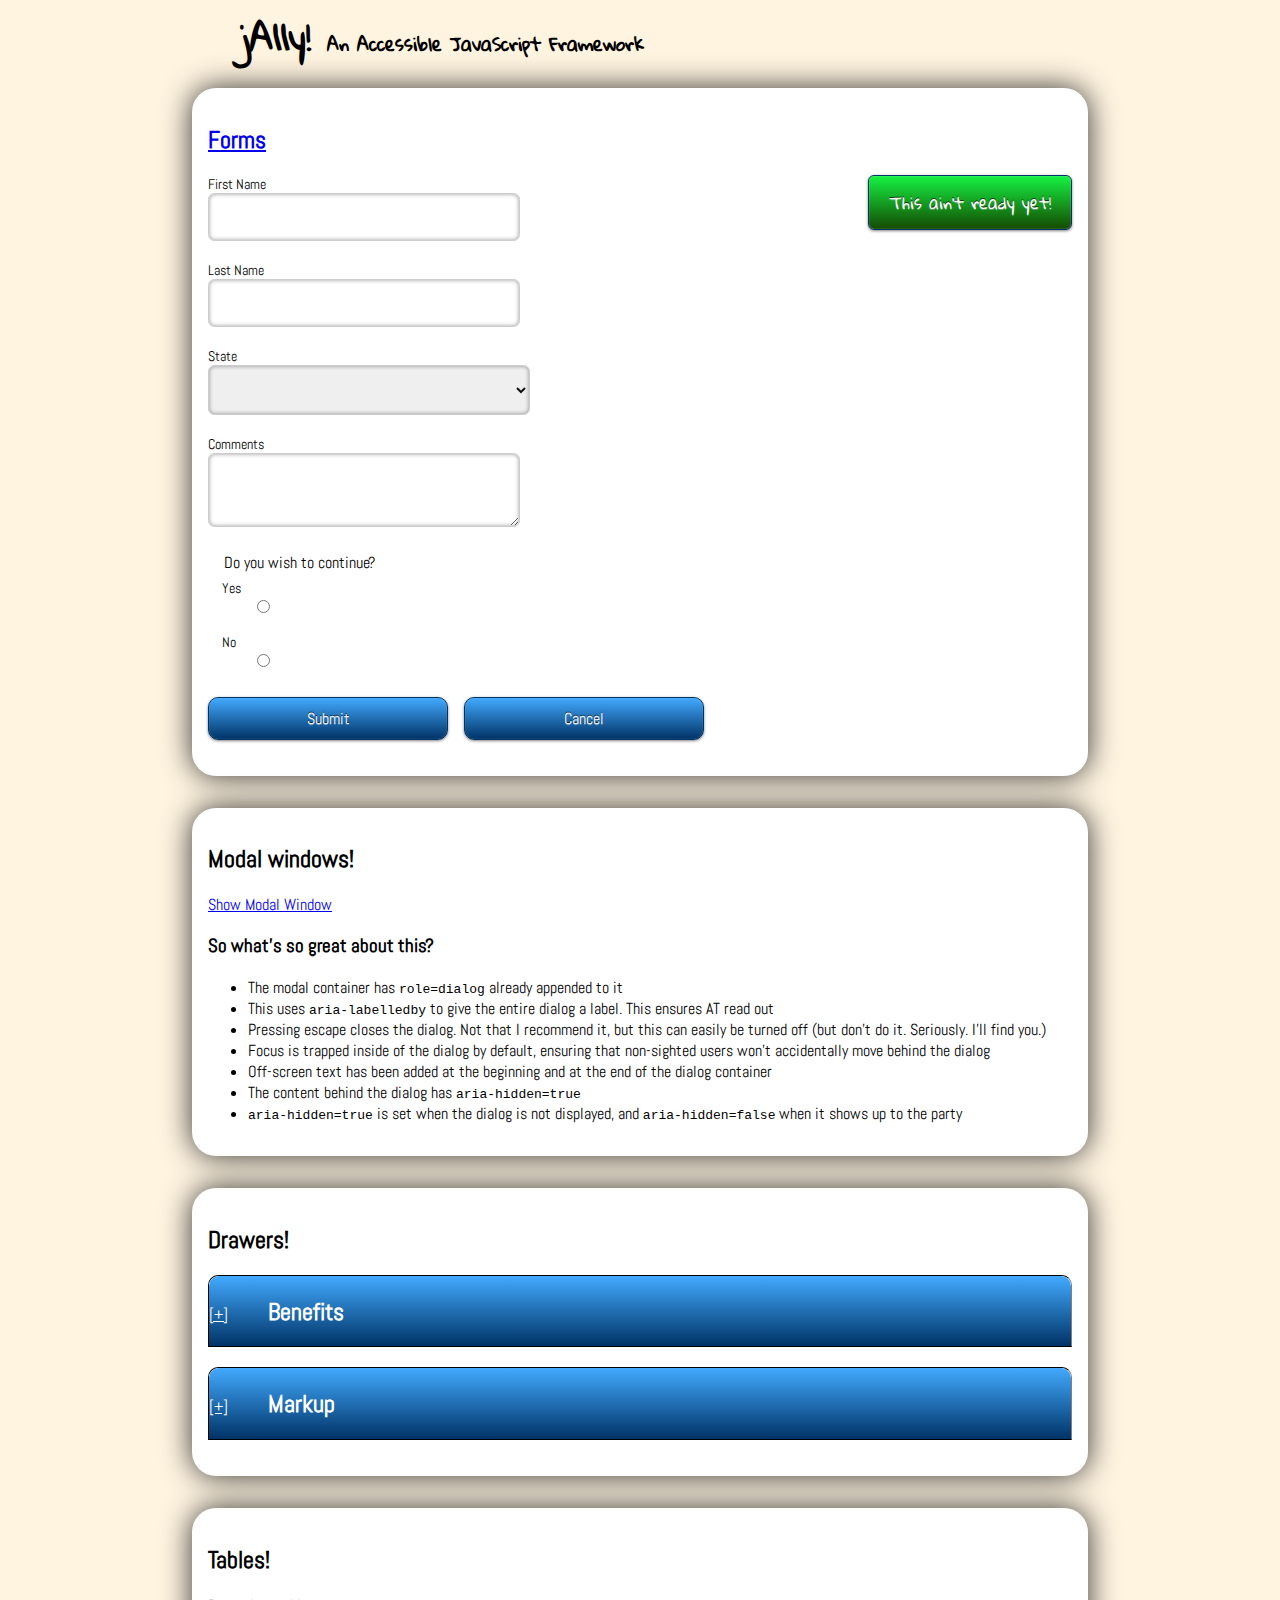
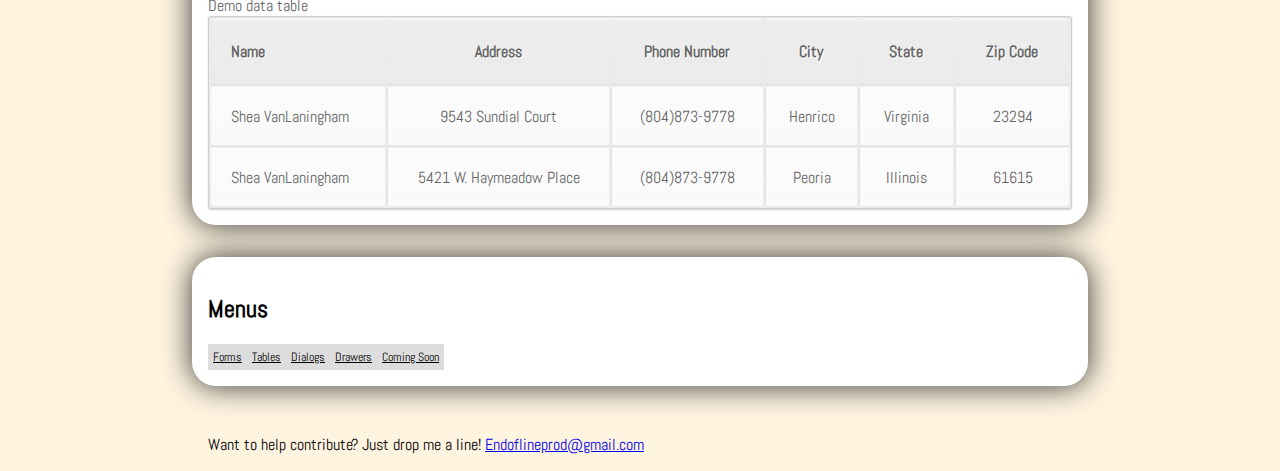
<file: index.html>
<!DOCTYPE html>
<html lang="en">
	<head>
	  <meta name="viewport" content="width=device-width, initial-scale=1.0">
		<title>jA11y! - An accessible JavaScript framework</title>
		<script src="js/ja11y.js" type="text/javascript"></script>
		<script src="js/after.js" type="text/javascript"></script>
		<link href='http://fonts.googleapis.com/css?family=Abel' rel='stylesheet' type='text/css'>
		<link href='http://fonts.googleapis.com/css?family=Gloria+Hallelujah' rel='stylesheet' type='text/css'>
		<link rel="stylesheet" type="text/css" href="css/ja11y.css">
		<link rel="shortcut icon" href="favicon.ico">

	</head>
	<body onload="init();">
		<header class="header">
			<h1>jA11y! <span class="headerSubText">An Accessible JavaScript Framework</span></h1>
		</header>
		<div class="container">
			<h2><a href="forms.html">Forms</a></h2>
			<button type="button" id="downloadBtn" name="" value="" class="css3button">This ain't ready yet!</button>
			<form id="personalInfo"></form>	
		</div>

		<div class="container">
			<h2>Modal windows!</h2>
			<a onclick="showModalWindow();">Show Modal Window</a>
			<h3>So what's so great about this?</h3>
			<ul>
				<li>The modal container has <code>role=dialog</code> already appended to it</li>
				<li>This uses <code>aria-labelledby</code> to give the entire dialog a label.  This ensures AT read out</li>
				<li>Pressing escape closes the dialog.  Not that I recommend it, but this can easily be turned off (but don't do it.  Seriously.  I'll find you.)</li>
				<li>Focus is trapped inside of the dialog by default, ensuring that non-sighted users won't accidentally move behind the dialog</li>
				<li>Off-screen text has been added at the beginning and at the end of the dialog container</li>
				<li>The content behind the dialog has <code>aria-hidden=true</code></li>
				<li><code>aria-hidden=true</code> is set when the dialog is not displayed, and <code>aria-hidden=false</code> when it shows up to the party</li>
			</ul>
			<div id="overlay" class="overlay">
				<div>
					<span style=" text-align:right;">
						<a href="#" id="closeBtn">Close</a>
					</span>
					<h2 id="head1">Check out these overlays baby!</h2>
					<a href="javascript: void(0);" id="firstAnchor">Check me out, sasquatch!</a>
					<p>
						Lorem ipsum dolor sit amet, consectetuer adipiscing elit. Aenean commodo ligula eget dolor. Aenean massa. Cum sociis natoque penatibus et magnis dis parturient montes, nascetur ridiculus mus. Donec quam felis, ultricies nec, pellentesque eu, pretium quis, sem. Nulla consequat massa quis enim. Donec pede justo, fringilla vel, aliquet nec, vulputate eget, arcu. In enim justo, rhoncus ut, 
					</p>
					<p>
						So look y'all.  You can do whatever you want to these modal windows.  Grill em', mash em', stick em' in a stew.  Style them to look however you want.  They're all ready to go and accessible out of the box!
					</p>
					<span id="lastAnchor">This is a text node.  By default, it is not in the taborder.  However, since whoever designed this (me) screwed up and made this a span element, the code went ahead and added a tabindex so it doesn't get all screwed up!</span>
					
				</div>
			</div>
		</div>
		<div class="container">
			<h2>Drawers!</h2>
			<div class="drawer" id="drawer1">
				<div class="drawerHead"></div>
				<div class="drawerContent">
					<h3>What have we done to make this accessible?</h3>
					<ul>
						<li>These drawers add all of the ARIA attributes in the background</li>
						<li>You see that little plus/minus text above?  That changes dynamically</li>
						<li>You don't see it, but offscreen text is already inside of the anchor!  This also changes dynamically</li>
					</ul>
				</div>
			</div>
			<div class="drawer" id="drawer2">
				<div class="drawerHead"></div>
				<div class="drawerContent">
					<h3>So what does the markup look like?  How much work do YOU need to do?</h3>
					<hr />
					<h4>HTML</h4>
					<code>
						&lt;div class="drawer" id="drawer2"&gt;<br />
						&nbsp;&nbsp;&lt;div class="drawerContent"&gt;&lt;/div&gt;<br />
						&lt;/div&gt;
					</code>
					<hr />
					<h4>JavaScript</h4>
					<code>
							j.drawer({
								'id': 'drawer2',
								'header': 'Markup'
							});
					</code>
					<hr />
					<p>
						See how easy this is?  
				</div>
			</div>			
		</div>
		<div class="container">
			<h2>Tables!</h2>
			<table id="dataTable"></table>
		</div>
		<div class="container">
			<h2>Menus</h2>
			<p>
				<ul class="cssMenu">
					<li><a href="forms.html">Forms</a></li>
					<li><a href="tables.html">Tables</a></li>
					<li><a href="dialogs.html">Dialogs</a></li>
					<li><a href="drawers.html">Drawers</a></li>
					<li>
						<a href="#">Coming Soon</a>
						<ul>
							<li><a href="#">Selectors</a></li>
							<li><a href="#">Other Methods</a></li>
							<li><a href="#">Contact page</a></li>
						</ul>
					</li>
				</ul>
			</p>
		</div>		
		<footer class="footer">
			Want to help contribute?  Just drop me a line!  <a href="mailto:endoflineprod@gmail.com">Endoflineprod@gmail.com</a>
		</footer>	
	</body>
</html>
</file>
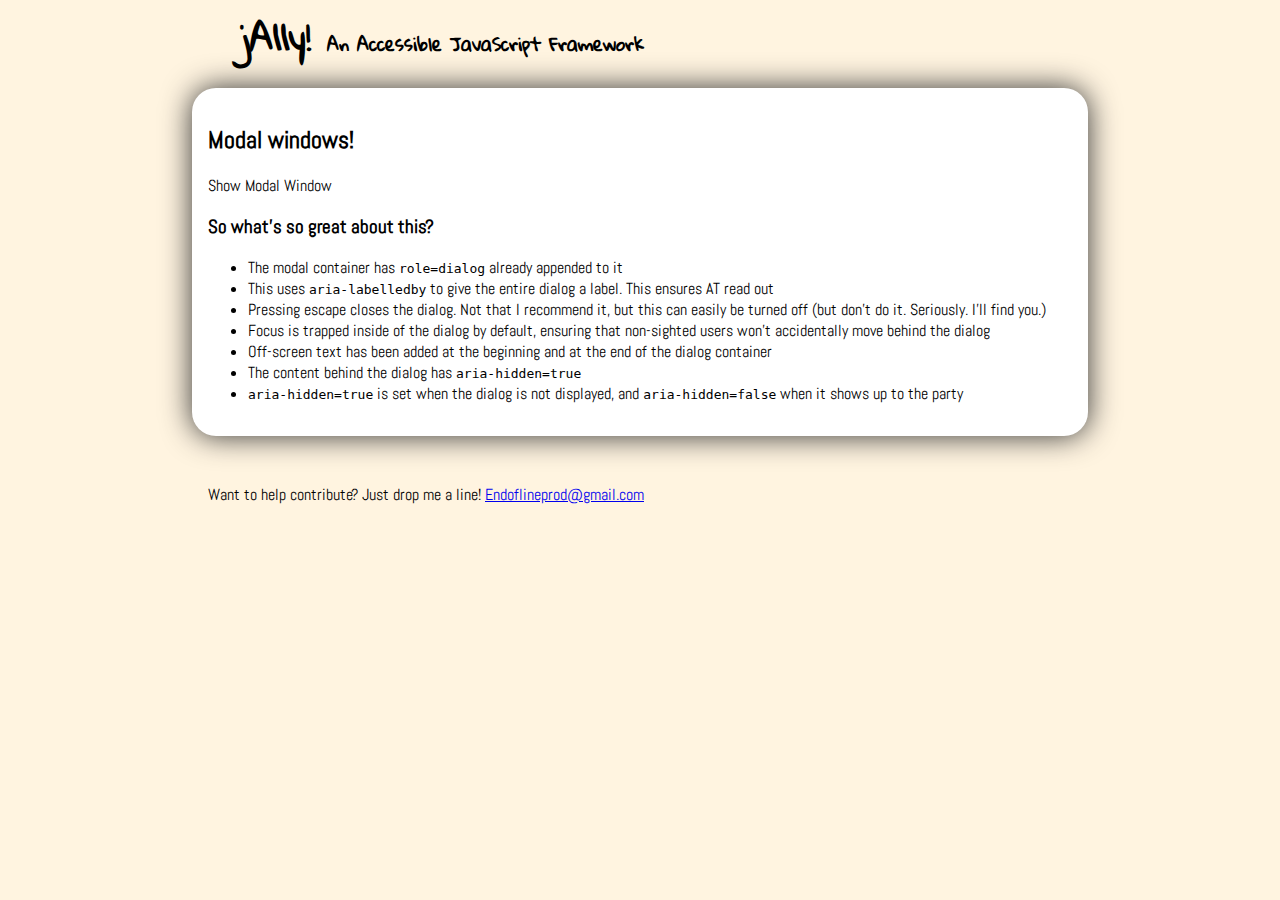
<file: dialogs.html>
<!DOCTYPE html>
<html lang="en">
	<head>
		<meta name="viewport" content="width=device-width, initial-scale=1.0">
		<title>jA11y! - An accessible JavaScript framework - Modal Windows/Dialogs</title>
		<script src="js/ja11y.js" type="text/javascript"></script>
		<script src="js/ja11y.forms.js" type="text/javascript"></script>
		<script src="js/ja11y.overlay.js" type="text/javascript"></script>
		<script src="js/ja11y.drawer.js" type="text/javascript"></script>
		<script src="js/ja11y.tables.js" type="text/javascript"></script>
		<script src="js/after.js" type="text/javascript"></script>
		<link href='http://fonts.googleapis.com/css?family=Abel' rel='stylesheet' type='text/css'>
		<link href='http://fonts.googleapis.com/css?family=Gloria+Hallelujah' rel='stylesheet' type='text/css'>
		<link rel="stylesheet" type="text/css" href="css/ja11y.css">
		<link rel="shortcut icon" href="favicon.ico">

	</head>
	<body onload="j.init();">
		<header class="header">
			<h1>jA11y! <span class="headerSubText">An Accessible JavaScript Framework</span></h1>
		</header>
		<div class="container" style="margin-top: 2em;">
			<h2>Modal windows!</h2>
			<a onclick="showModalWindow();">Show Modal Window</a>
			<h3>So what's so great about this?</h3>
			<ul>
				<li>The modal container has <code>role=dialog</code> already appended to it</li>
				<li>This uses <code>aria-labelledby</code> to give the entire dialog a label.  This ensures AT read out</li>
				<li>Pressing escape closes the dialog.  Not that I recommend it, but this can easily be turned off (but don't do it.  Seriously.  I'll find you.)</li>
				<li>Focus is trapped inside of the dialog by default, ensuring that non-sighted users won't accidentally move behind the dialog</li>
				<li>Off-screen text has been added at the beginning and at the end of the dialog container</li>
				<li>The content behind the dialog has <code>aria-hidden=true</code></li>
				<li><code>aria-hidden=true</code> is set when the dialog is not displayed, and <code>aria-hidden=false</code> when it shows up to the party</li>
			</ul>
			<div id="overlay" class="overlay">
				<div>
					<span style="margin-left: 460px; text-align:right;">
						<a href="#" id="closeBtn">Close</a>
					</span>
					<h2 id="head1">Check out these overlays baby!</h2>
					<a href="javascript: void(0);" id="firstAnchor">Check me out, sasquatch!</a>
					<p>
						Lorem ipsum dolor sit amet, consectetuer adipiscing elit. Aenean commodo ligula eget dolor. Aenean massa. Cum sociis natoque penatibus et magnis dis parturient montes, nascetur ridiculus mus. Donec quam felis, ultricies nec, pellentesque eu, pretium quis, sem. Nulla consequat massa quis enim. Donec pede justo, fringilla vel, aliquet nec, vulputate eget, arcu. In enim justo, rhoncus ut, 
					</p>
					<p>
						So look y'all.  You can do whatever you want to these modal windows.  Grill em', mash em', stick em' in a stew.  Style them to look however you want.  They're all ready to go and accessible out of the box!
					</p>
					<span id="lastAnchor">This is a text node.  By default, it is not in the taborder.  However, since whoever designed this (me) screwed up and made this a span element, the code went ahead and added a tabindex so it doesn't get all screwed up!</span>
					
				</div>
			</div>
		</div>
		<footer class="footer">
			Want to help contribute?  Just drop me a line!  <a href="mailto:endoflineprod@gmail.com">Endoflineprod@gmail.com</a>
		</footer>	
	</body>
</html>
</file>
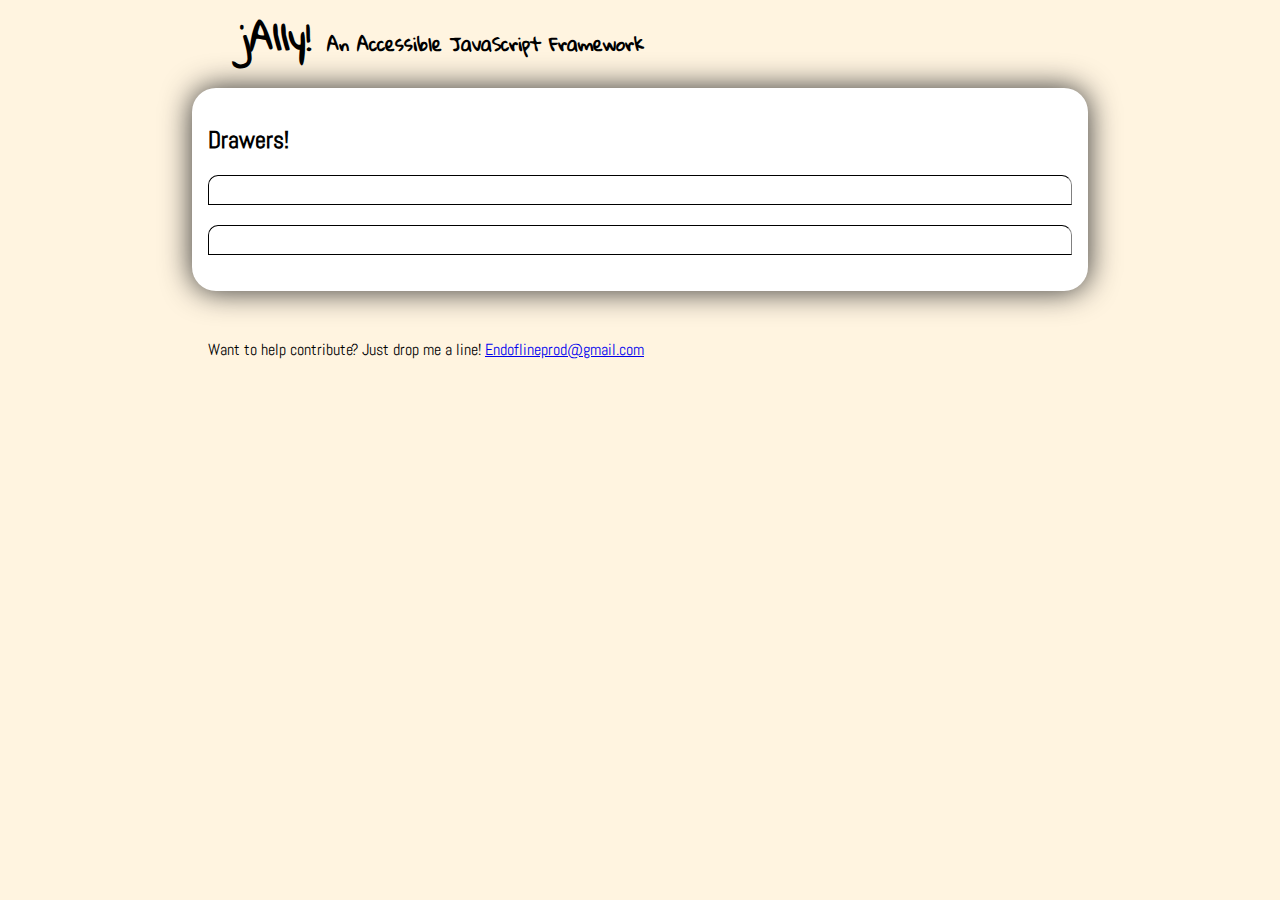
<file: drawers.html>
<!DOCTYPE html>
<html lang="en">
	<head>
		<meta name="viewport" content="width=device-width, initial-scale=1.0">
		<title>jA11y! - An accessible JavaScript framework - Drawers</title>
		<script src="js/ja11y.js" type="text/javascript"></script>
		<script src="js/ja11y.forms.js" type="text/javascript"></script>
		<script src="js/ja11y.overlay.js" type="text/javascript"></script>
		<script src="js/ja11y.drawer.js" type="text/javascript"></script>
		<script src="js/ja11y.tables.js" type="text/javascript"></script>
		<script src="js/after.js" type="text/javascript"></script>
		<link href='http://fonts.googleapis.com/css?family=Abel' rel='stylesheet' type='text/css'>
		<link href='http://fonts.googleapis.com/css?family=Gloria+Hallelujah' rel='stylesheet' type='text/css'>
		<link rel="stylesheet" type="text/css" href="css/ja11y.css">
		<link rel="shortcut icon" href="favicon.ico">

	</head>
	<body onload="j.init();">
		<header class="header">
			<h1>jA11y! <span class="headerSubText">An Accessible JavaScript Framework</span></h1>
		</header>
		<div class="container" style="margin-top: 2em;">
			<h2>Drawers!</h2>
			<div class="drawer" id="drawer1">
				<div class="drawerHead"></div>
				<div class="drawerContent">
					<h3>What have we done to make this accessible?</h3>
					<ul>
						<li>These drawers add all of the ARIA attributes in the background</li>
						<li>You see that little plus/minus text above?  That changes dynamically</li>
						<li>You don't see it, but offscreen text is already inside of the anchor!  This also changes dynamically</li>
					</ul>
				</div>
			</div>
			<div class="drawer" id="drawer2">
				<div class="drawerHead"></div>
				<div class="drawerContent">
					<h3>So what does the markup look like?  How much work do YOU need to do?</h3>
					<hr />
					<h4>HTML</h4>
					<code>
						&lt;div class="drawer" id="drawer2"&gt;<br />
						&nbsp;&nbsp;&lt;div class="drawerContent"&gt;&lt;/div&gt;<br />
						&lt;/div&gt;
					</code>
					<hr />
					<h4>JavaScript</h4>
					<code>
							j.drawer({
								'id': 'drawer2',
								'header': 'Markup'
							});
					</code>
					<hr />
					<p>
						See how easy this is?  
				</div>
			</div>			
		</div>
		<footer class="footer">
			Want to help contribute?  Just drop me a line!  <a href="mailto:endoflineprod@gmail.com">Endoflineprod@gmail.com</a>
		</footer>	
	</body>
</html>
</file>
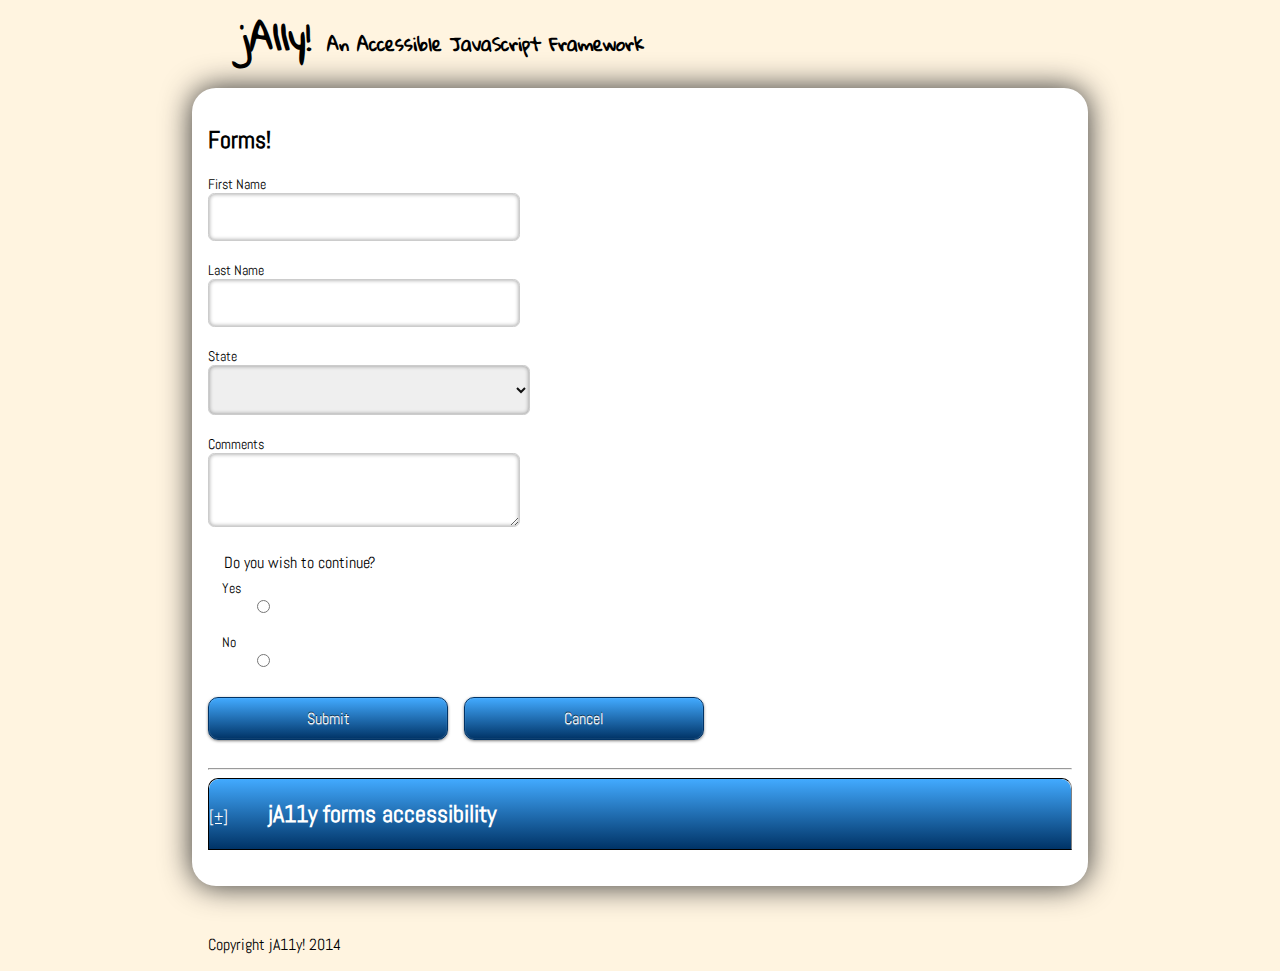
<file: forms.html>
<!DOCTYPE html>
<html lang="en">
	<head>
		<meta name="viewport" content="width=device-width, initial-scale=1.0">
		<title>jA11y! - An accessible JavaScript framework</title>
		<script src="js/ja11y.js" type="text/javascript"></script>
		<script src="js/after.js" type="text/javascript"></script>
		<link href='http://fonts.googleapis.com/css?family=Abel' rel='stylesheet' type='text/css'>
		<link href='http://fonts.googleapis.com/css?family=Gloria+Hallelujah' rel='stylesheet' type='text/css'>
		<link rel="stylesheet" type="text/css" href="css/ja11y.css">
		<link rel="shortcut icon" href="favicon.ico">

	</head>
	<body onload="init();">
		<header class="header">
			<h1>jA11y! <span class="headerSubText">An Accessible JavaScript Framework</span></h1>
		</header>
		<div class="container">
			<h2>Forms!</h2>
			<form id="personalInfo"></form>	
			<hr />
			<div class="drawer" id="formDrawer">
				<div class="drawerHead"></div>
				<div class="drawerContent">
					<h3>What's already been done for you?</h3>
					<ul>
						<li>Each form element has an explicit label</li>
						<li>Simply pass in the 'required' parameter and the form sets up all of the error handling for you</li>
						<li>Radio button/checkbox groups are already marked up in a fieldset with a legend</li>
						<li>All of the ARIA attributes are set up in the background, so you never have to worry about them!</li>
					</ul>
					<hr />
					<h3>Let's take a look at the HTML</h3>
					<code>
						&lt;form id="personalInfo"&gt;&lt;/form&gt;
					</code>
					<p>Yep, that's all you need!</p>
					<hr />
					<h3>What about the JavaScript?</h3>
					<p>You don't need to hand write any of the labels, inputs, textareas, etc.  Simply pass in a JSON object with all of your options</p>
					<code>
j.form({<br />
		"id": "personalInfo",<br />
		"fields": {<br />
				'fName': {<br />
					"type": "input",<br />
					"required": true,<br />
					"errorText": 'is a required field and cannot be blank',<br />
					"class": "shadow_inset rounded_corners",<br />
					"label": "First Name"<br />
				},<br />
				'lName': {<br />
					"type": "input",<br />
					"required": true,<br />
					"errorText": 'is a required field and cannot be blank',<br />
					"class": "shadow_inset rounded_corners",<br />
					"label": "Last Name"<br />
				},  <br />                                                          
				'state': {<br />
					"type": "select",<br />
					"required": true,<br />
					"errorText": 'is required.  Please select a state.',<br />
					"class": "shadow_inset rounded_corners",<br />
					"label": "State",<br />
					"options": [<br />
						{<br />
							'value': "",<br />
							'text': ""<br />
						},<br />
						{<br />
							'value': 'IL',<br />
							'text': 'Illinois'<br />
						}, <br />
						{<br />
							'value': 'VA',<br />
							'text': 'Virginia'<br />
						},<br />
						{ <br />
							'value': 'MD',<br />
							'text': 'Maryland'<br />
						},<br />
						{<br />
							'value': 'DC',<br />
							'text': 'Washington D.C.'<br />
						}<br />
					]<br />
				},<br />
				'textarea1': {<br />
					"type": "textarea",<br />
					"required": true,<br />
					"errorText": " is required.  Please add some text in here",<br />
					"class": "shadow_inset rounded_corners",<br />
					"label": "Comments"<br />
				},<br />
				'group': {<br />
					"options": [<br />
						{<br />
							'type': 'radio',<br />
							'id': 'check1',<br />
							'label': 'Yes',<br />
							"class": "shadow_inset rounded_corners",<br />
							'name': 'continue',<br />
						},<br />
						{<br />
							'type': 'radio',<br />
							'id': 'check2',<br />
							'label': 'No',<br />
							"class": "shadow_inset rounded_corners",<br />
							'name': 'continue'<br />
						}<br />
					],<br />
					"legend": "Do you wish to continue?",<br />
					"required": true<br />
				},<br />
				'submit': {<br />
					'text': 'Submit',<br />
					'class': 'css3button'<br />
				},<br />
				'cancel': {<br />
					'text': 'Cancel',<br />
					'class': 'css3button'<br />
				}   <br />                   
		}<br />

	});
</code>						
				</div>
			</div>
		</div>

		<footer class="footer">
			Copyright jA11y! 2014
		</footer>	
	</body>
</html>
</file>
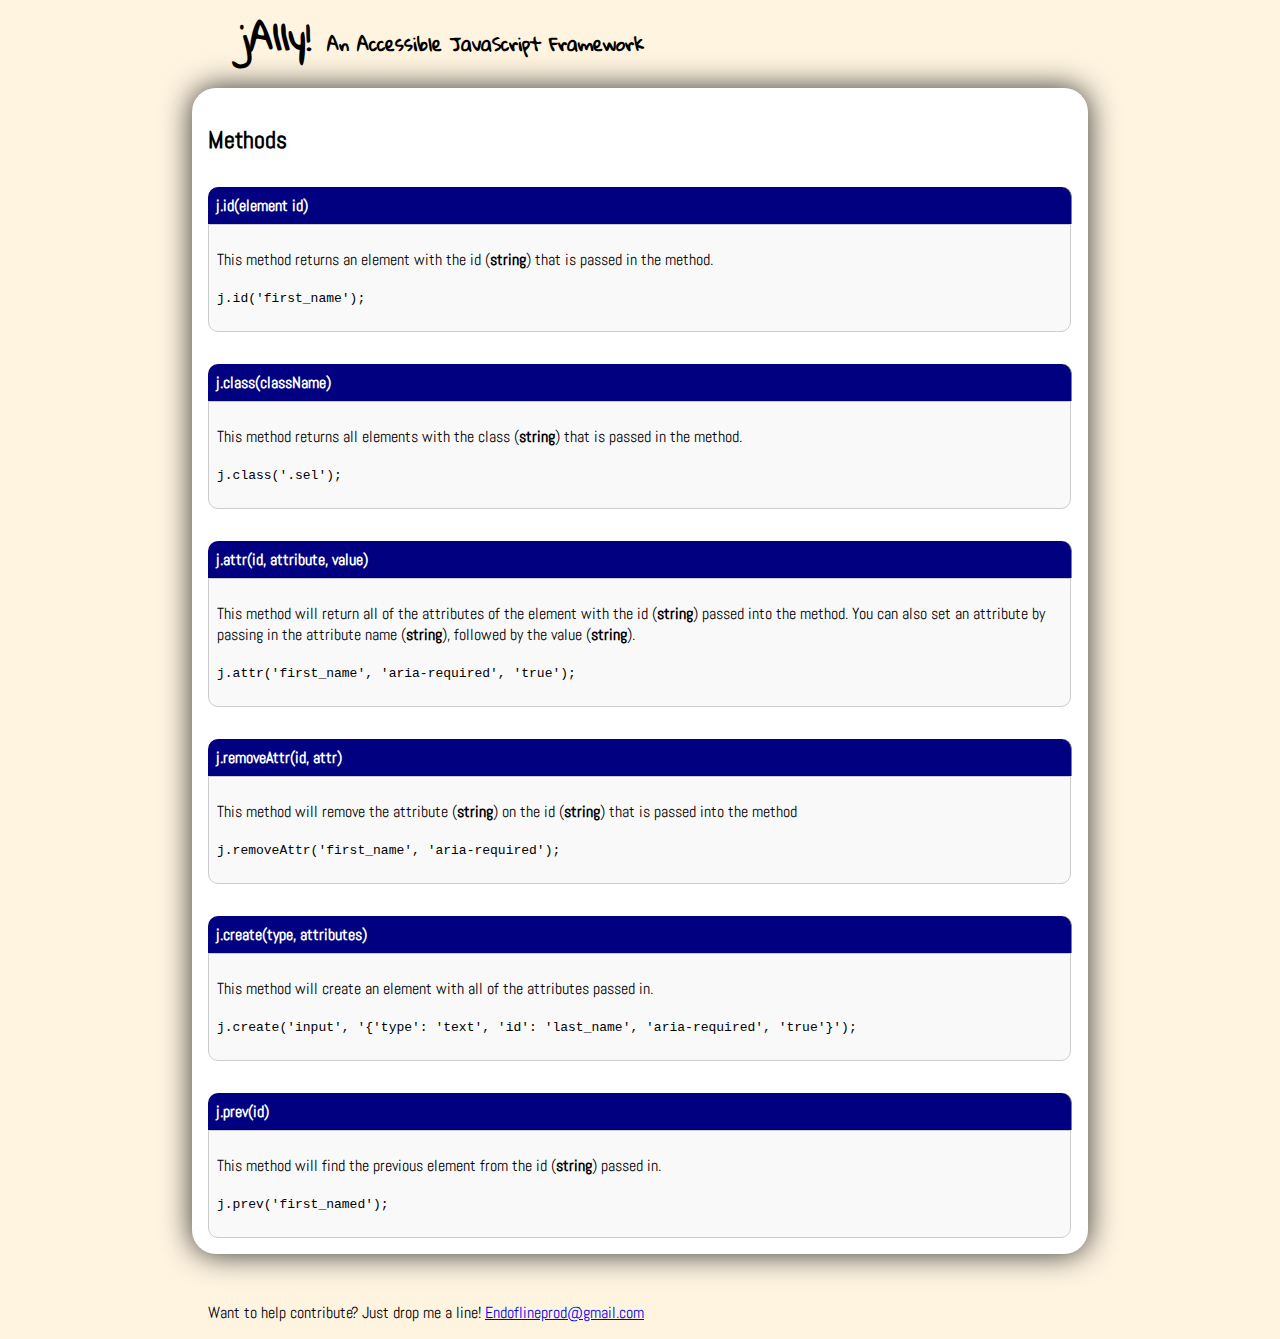
<file: methods.html>
<!DOCTYPE html>
<html lang="en">
	<head>
		<meta name="viewport" content="width=device-width, initial-scale=1.0">
		<title>jA11y! - An accessible JavaScript framework</title>
		<script src="js/ja11y.js" type="text/javascript"></script>
		<script src="js/ja11y.forms.js" type="text/javascript"></script>
		<script src="js/ja11y.overlay.js" type="text/javascript"></script>
		<script src="js/ja11y.drawer.js" type="text/javascript"></script>
		<script src="js/ja11y.tables.js" type="text/javascript"></script>
		<script src="js/after.js" type="text/javascript"></script>
		<link href='http://fonts.googleapis.com/css?family=Abel' rel='stylesheet' type='text/css'>
		<link href='http://fonts.googleapis.com/css?family=Gloria+Hallelujah' rel='stylesheet' type='text/css'>
		<link rel="stylesheet" type="text/css" href="css/ja11y.css">
		<link rel="shortcut icon" href="favicon.ico">

	</head>
	<body onload="startMeth();">
		<header class="header">
			<h1>jA11y! <span class="headerSubText">An Accessible JavaScript Framework</span></h1>
		</header>
		<div class="container">
			<h2>Methods</h2>
			<dl class="selCont rounded_corners">
				<dt class="sel">j.id(element id)</dt>
				<dd class="desc">
					<p>
						This method returns an element with the id (<strong>string</strong>) that is passed in the method.
					</p>
					<p>
						<code>j.id('first_name');</code>
					</p>
				</dd>
				<dt class="sel">j.class(className)</dt>
				<dd class="desc">
					<p>
						This method returns all elements with the class (<strong>string</strong>) that is passed in the method.
					</p>
					<p>
						<code>j.class('.sel');</code>
					</p>
				</dd>	

				<dt class="sel">j.attr(id, attribute, value)</dt>
				<dd class="desc">
					<p>
						This method will return all of the attributes of the element with the id (<strong>string</strong>) passed into the method.  You can also set an attribute by passing in the attribute name (<strong>string</strong>), followed by the value (<strong>string</strong>).
					</p>
					<p>
						<code>j.attr('first_name', 'aria-required', 'true');</code>
					</p>
				</dd>

				<dt class="sel">j.removeAttr(id, attr)</dt>
				<dd class="desc">
					<p>
						This method will remove the attribute (<strong>string</strong>) on the id (<strong>string</strong>) that is passed into the method
					</p>
					<p>
						<code>j.removeAttr('first_name', 'aria-required');</code>
					</p>
				</dd>

				<dt class="sel">j.create(type, attributes)</dt>
				<dd class="desc">
					<p>
						This method will create an element with all of the attributes passed in.  
					</p>
					<p>
						<code>j.create('input', '{'type': 'text', 'id': 'last_name', 'aria-required', 'true'}');</code>
					</p>
				</dd>

				<dt class="sel">j.prev(id)</dt>
				<dd class="desc">
					<p>
						This method will find the previous element from the id (<strong>string</strong>) passed in.
					</p>
					<p>
						<code>j.prev('first_named');</code>
					</p>
				</dd>								
			</dl>
		</div>		
		<footer class="footer">
			Want to help contribute?  Just drop me a line!  <a href="mailto:endoflineprod@gmail.com">Endoflineprod@gmail.com</a>
		</footer>	
	</body>
</html>
</file>
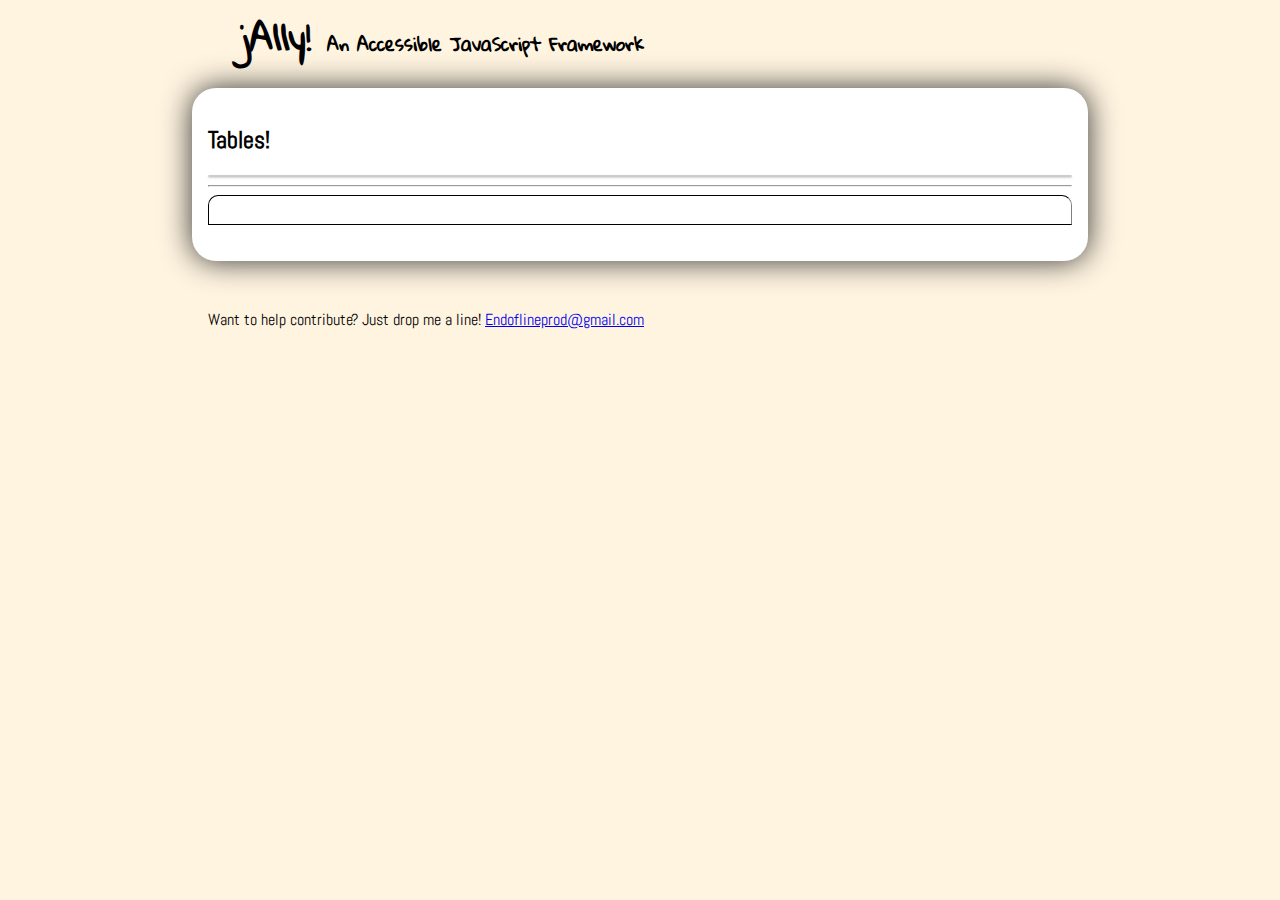
<file: tables.html>
<!DOCTYPE html>
<html lang="en">
	<head>
		<meta name="viewport" content="width=device-width, initial-scale=1.0">
		<title>jA11y! - An accessible JavaScript framework</title>
		<script src="js/ja11y.js" type="text/javascript"></script>
		<script src="js/ja11y.forms.js" type="text/javascript"></script>
		<script src="js/ja11y.overlay.js" type="text/javascript"></script>
		<script src="js/ja11y.drawer.js" type="text/javascript"></script>
		<script src="js/ja11y.tables.js" type="text/javascript"></script>
		<script src="js/after.js" type="text/javascript"></script>
		<link href='http://fonts.googleapis.com/css?family=Abel' rel='stylesheet' type='text/css'>
		<link href='http://fonts.googleapis.com/css?family=Gloria+Hallelujah' rel='stylesheet' type='text/css'>
		<link rel="stylesheet" type="text/css" href="css/ja11y.css">
		<link rel="shortcut icon" href="favicon.ico">

	</head>
	<body onload="j.init();">
		<header class="header">
			<h1>jA11y! <span class="headerSubText">An Accessible JavaScript Framework</span></h1>
		</header>
		<div class="container" style="margin-top: 2em;">
			<h2>Tables!</h2>
			<table id="dataTable"></table>
			<hr />
			<div class="drawer" id="tablesDrawer">
				<div class="drawerHead"></div>
				<div class="drawerContent">
					<h3>What have we done to make this accessible?</h3>
					<ul>
						<li>Table headers are already marked up for you.  All you have to do is pass in the option telling the code that it's a table header.</li>
						<li>The <code>&lt;caption&gt;</code> element is coded and added automatically.</li>
						<li>Table sorting is made easy by passing the 'sortable' option</li>
						<li>All ARIA attributes are added to the table in the JavaScript behind the scenes</li>
					</ul>
					<hr />
					<h3>Let's take a look at the HTML</h3>
					<code>
						&lt;table id="dataTable"&gt;&lt;/table&gt;
					</code>
					<p>Yep, that's all you need!</p>
					<hr />
					<h3>What about the JavaScript?</h3>
					<code>
						j.dataTable('dataTable', {<br />
		'caption': 'Demo data table',<br />
		'captionShow': true,<br />
		'columnHeaders': ['Name', 'Address', 'Phone Number', 'City', 'State', 'Zip Code'],<br />
		'rowData': {<br />
			'1': ["Shea VanLaningham", "9543 Sundial Court", "(804)873-9778", "Henrico", "Virginia", "23294"],<br />
			'2': ["Shea VanLaningham", "5421 W. Haymeadow Place", "(804)873-9778", "Peoria", "Illinois", "61615"]<br />
		}<br />
	});<br />
					</code>
				</div>
			</div>
		</div>
		<footer class="footer">
			Want to help contribute?  Just drop me a line!  <a href="mailto:endoflineprod@gmail.com">Endoflineprod@gmail.com</a>
		</footer>	
	</body>
</html>
</file>
<file: css/ja11y.css>
*,
*:before,
*:after {
  -moz-box-sizing: border-box;
  -webkit-box-sizing: border-box;
  box-sizing: border-box;
}
body {
  height: 100%;
  margin: 0;
  padding: 0;
  font-size: 1em;
  font-family: 'Abel', sans-serif;
  text-align: center;
  background-color: #fff4e0;
  overflow-x: hidden;
}
@media (max-width: 767px) {
  
}
input {
  border: 0;
  padding: 10px;
  font-size: 1.3em;
  font-family: 'Abel', sans-serif;
  color: #111;
  border: 1px solid #ccc;
  margin: 0 0 20px;
  width: 15em;
}
@media (max-width: 767px) {
  input {
    width: 100%;
  }
}
input[type=radio] {
  width: 4em;
}
input[type=button] {
  font-family: 'Abel', sans-serif;
  font-size: 1em;
  color: #ffffff;
  padding: 10px 20px;
  background: -moz-linear-gradient(top, #42aaff 0%, #003366);
  background: -webkit-gradient(linear, left top, left bottom, from(#42aaff), to(#003366));
  -moz-border-radius: 10px;
  -webkit-border-radius: 10px;
  border-radius: 10px;
  border: 1px solid #003366;
  -moz-box-shadow: 0px 1px 3px rgba(0, 0, 0, 0.5), inset 0px 0px 1px rgba(255, 255, 255, 0.5);
  -webkit-box-shadow: 0px 1px 3px rgba(0, 0, 0, 0.5), inset 0px 0px 1px rgba(255, 255, 255, 0.5);
  box-shadow: 0px 1px 3px rgba(0, 0, 0, 0.5), inset 0px 0px 1px rgba(255, 255, 255, 0.5);
  text-shadow: 0px -1px 0px rgba(0, 0, 0, 0.7), 0px 1px 0px rgba(255, 255, 255, 0.3);
  margin-right: 1em;
}
textarea {
  border: 0;
  padding: 10px;
  font-size: 1.3em;
  font-family: 'Abel', sans-serif;
  color: #111;
  border: 1px solid #ccc;
  margin: 0 0 20px;
  width: 15em;
}
@media (max-width: 767px) {
  textarea {
    width: 100%;
  }
}
input:focus,
select:focus,
a:focus,
textarea:focus {
  outline: 2px solid #1e5799;
}
label {
  font-size: .9em;
  font-family: 'Abel', sans-serif;
  display: block;
}
select {
  border: 0;
  padding: 10px;
  font-size: 1.3em;
  font-family: 'Abel', sans-serif;
  color: #111;
  border: 1px solid #ccc;
  margin: 0 0 20px;
  width: 322px;
}
@media (max-width: 767px) {
  select {
    width: 100%;
  }
}
fieldset {
  border: 0;
}
h1 {
  font-size: 1.1em;
}
table {
  width: 100%;
  text-align: left;
  font-family: 'Abel', sans-serif;
  color: #666;
  font-size: 1em;
  text-shadow: 1px 1px 0px #fff;
  background: #eaebec;
  border: #ccc 1px solid;
  -moz-border-radius: 3px;
  -webkit-border-radius: 3px;
  border-radius: 3px;
  -moz-box-shadow: 0 1px 2px #d1d1d1;
  -webkit-box-shadow: 0 1px 2px #d1d1d1;
  box-shadow: 0 1px 2px #d1d1d1;
}
table a:link {
  color: #666;
  font-weight: bold;
  text-decoration: none;
}
table a:visited {
  color: #999999;
  font-weight: bold;
  text-decoration: none;
}
table th {
  padding: 21px 25px 22px 25px;
  border-top: 1px solid #fafafa;
  border-bottom: 1px solid #e0e0e0;
  background: #ededed;
  background: -webkit-gradient(linear, left top, left bottom, from(#ededed), to(#ebebeb));
  background: -moz-linear-gradient(top, #ededed, #ebebeb);
}
table th:first-child {
  text-align: left;
  padding-left: 20px;
}
table tr:first-child th:first-child {
  -moz-border-radius-topleft: 3px;
  -webkit-border-top-left-radius: 3px;
  border-top-left-radius: 3px;
}
table tr:first-child th:last-child {
  -moz-border-radius-topright: 3px;
  -webkit-border-top-right-radius: 3px;
  border-top-right-radius: 3px;
}
table tr {
  text-align: center;
  padding-left: 20px;
}
table tr:hover {
  background: #fff;
}
table tr:hover td {
  background: #fff;
  background: -webkit-gradient(linear, left top, left bottom, from(#ffffff), to(#f0f0f0));
  background: -moz-linear-gradient(top, #ffffff, #f0f0f0);
}
table td:first-child {
  text-align: left;
  padding-left: 20px;
  border-left: 0;
}
table td {
  padding: 18px;
  border-top: 1px solid #ffffff;
  border-bottom: 1px solid #e0e0e0;
  border-left: 1px solid #e0e0e0;
  background: #fafafa;
  background: -webkit-gradient(linear, left top, left bottom, from(#fbfbfb), to(#fafafa));
  background: -moz-linear-gradient(top, #fbfbfb, #fafafa);
}
table tr.even td {
  background: #f6f6f6;
  background: -webkit-gradient(linear, left top, left bottom, from(#f8f8f8), to(#f6f6f6));
  background: -moz-linear-gradient(top, #f8f8f8, #f6f6f6);
}
table tr:last-child td {
  border-bottom: 0;
}
table tr:last-child td:first-child {
  -moz-border-radius-bottomleft: 3px;
  -webkit-border-bottom-left-radius: 3px;
  border-bottom-left-radius: 3px;
}
table tr:last-child td:last-child {
  -moz-border-radius-bottomright: 3px;
  -webkit-border-bottom-right-radius: 3px;
  border-bottom-right-radius: 3px;
}
caption {
  text-align: left;
}
.header {
  width: 70%;
  max-width: 800px;
  margin: 0px auto;
  text-align: left;
  line-height: .8em;
  font-family: 'Gloria Hallelujah', cursive;
  font-size: 2em;
}
@media (max-width: 767px) {
  .header {
    text-align: center;
  }
}
.container {
  width: 70%;
  max-width: 1000px;
  height: 100%;
  margin: 2em auto;
  text-align: left;
  padding: 1em;
  background-color: #fff;
  -webkit-box-shadow: 0 0 30px 0 #323232;
  -moz-box-shadow: 0 0 30px 0 #323232;
  box-shadow: 0 0 30px 0 #323232;
  border-radius: 1.5em;
  overflow-x: scroll;
}
@media (max-width: 767px) {
  .container {
    width: 95%;
  }
}
.footer {
  width: 70%;
  margin: 0px auto;
  text-align: left;
  padding: 1em;
  font-family: 'Abel', sans-serif;
  font-size: 1em;
  color: #000;
}
.rounded_corners {
  -webkit-border-radius: .3em;
  -mox-border-radius: .3em;
  border-radius: .3em;
}
.text_shadow {
  text-shadow: 5px -1px -1px rgba(255, 255, 255, 0.8);
}
.shadow_inset {
  -moz-box-shadow: inset 0 0 4px rgba(0, 0, 0, 0.4);
  -webkit-box-shadow: inset 0 0 4px rgba(0, 0, 0, 0.4);
  box-shadow: inset 0 0 4px rgba(0, 0, 0, 0.4);
}
.headerSubText {
  font-size: .5em;
}
.offscreen {
  left: -999em;
  top: -999em;
  position: absolute;
}
button.css3button {
  font-family: 'Gloria Hallelujah', cursive;
  font-size: 1em;
  color: #ffffff;
  padding: 10px 20px;
  background: -moz-linear-gradient(top, #16f242 0%, #144a02);
  background: -webkit-gradient(linear, left top, left bottom, from(#16f242), to(#144a02));
  -moz-border-radius: 6px;
  -webkit-border-radius: 6px;
  border-radius: 6px;
  border: 1px solid #003366;
  -moz-box-shadow: 0px 1px 3px rgba(0, 0, 0, 0.5), inset 0px 0px 1px #ffffff;
  -webkit-box-shadow: 0px 1px 3px rgba(0, 0, 0, 0.5), inset 0px 0px 1px #ffffff;
  box-shadow: 0px 1px 3px rgba(0, 0, 0, 0.5), inset 0px 0px 1px #ffffff;
  text-shadow: 0px -1px 0px rgba(0, 0, 0, 0.7), 0px 1px 0px rgba(255, 255, 255, 0.3);
}
#downloadBtn {
  float: right;
}
input.error,
select.error {
  box-shadow: inset 0 0 10px #c00;
}
#overlay {
  visibility: hidden;
  position: absolute;
  left: 0px;
  top: 0px;
  width: 100%;
  height: 100%;
  text-align: center;
  z-index: 1000;
  background: rgba(0, 0, 0, 0.5);
  overflow: hidden;
}
#overlay span {
  text-align: right;
  display: block;
}
#overlay div {
  width: 90%;
  max-width: 500px;
  height: auto;
  max-height: 90%;
  overflow: auto;
  margin: 10% auto;
  background-color: #fff;
  border: 1px solid #000;
  padding: 7px;
  text-align: left;
}
.drawer {
  width: 100%;
  min-height: 30px;
  border-left: 1px solid #000;
  border-right: 1px solid #808080;
  border-bottom: 1px solid #000;
  border-top: 1px solid #000;
  margin-bottom: 20px;
  -moz-border-radius: 10px 10px 0 0;
  -webkit-border-radius: 10px 10px 0 0;
}
.drawerHead {
  display: block;
  background: -moz-linear-gradient(top, #42aaff 50%, #003366);
  background: -webkit-gradient(linear, left top, left bottom, from(#42aaff), to(#003366));
  -moz-border-radius: 10px 10px 0 0;
  -webkit-border-radius: 10px 10px 0 0;
  font-family: 'Abel', sans-serif;
}
.drawerHead h2 {
  display: inline-block;
  color: #fff;
  margin-left: 1em;
}
.drawerHead a {
  color: #fff;
  padding-right: 1em;
}
.drawerContent {
  display: none;
  padding: 0;
}
table a:active,
table a:hover {
  color: #bd5a35;
  text-decoration: underline;
}
ul.cssMenu,
ul.cssMenu ul {
  list-style: none;
  margin: 0;
  padding: 0;
  position: relative;
}
ul.cssMenu li {
  position: relative;
  float: left;
  zoom: 1;
  background: #DDDDDD;
}
ul.cssMenu li a {
  display: block;
  padding: 5px;
  color: #000000;
  font-size: 12px;
}
ul.cssMenu li:hover {
  background: #AAAAAA;
}
ul.cssMenu li:hover  > ul {
  display: block;
}
ul.cssMenu ul {
  display: none;
  position: absolute;
  width: 150px;
  border: 1px solid #AAAAAA;
  padding: 1px;
  background: #FFFFFF;
  top: 100%;
  left: 0;
}
ul.cssMenu ul li {
  background: #F5F5F5;
  color: #000;
  border-bottom: 1px solid #DDDDDD;
  float: none;
}
ul.cssMenu ul li a {
  width: 100%;
  display: block;
  color: #000000;
}
ul.cssMenu ul ul {
  left: 100%;
  top: 0;
}
.selCont {
  width: 100%;
  -webkit-border-radius: 1em;
  -moz-border-radius: 1em;
  border-radius: 30px;
  margin: 0;
}
.sel {
  width: 100%;
  background-color: #000080;
  color: #fff;
  font-weight: bold;
  padding: .5em;
  border-right: 1px solid #808080;
  -moz-border-radius: 10px 10px 0 0;
  -webkit-border-radius: 10px 10px 0 0;
  margin-top: 2em;
}
dd.desc {
  width: 99.9%;
  background-color: #f9f9f9;
  font-weight: normal;
  padding: .5em;
  margin: 0;
  border: 1px solid #ccc;
  -moz-border-radius: 0 0 10px 10px;
  -webkit-border-radius: 0 0 10px 10px;
}
</file>
